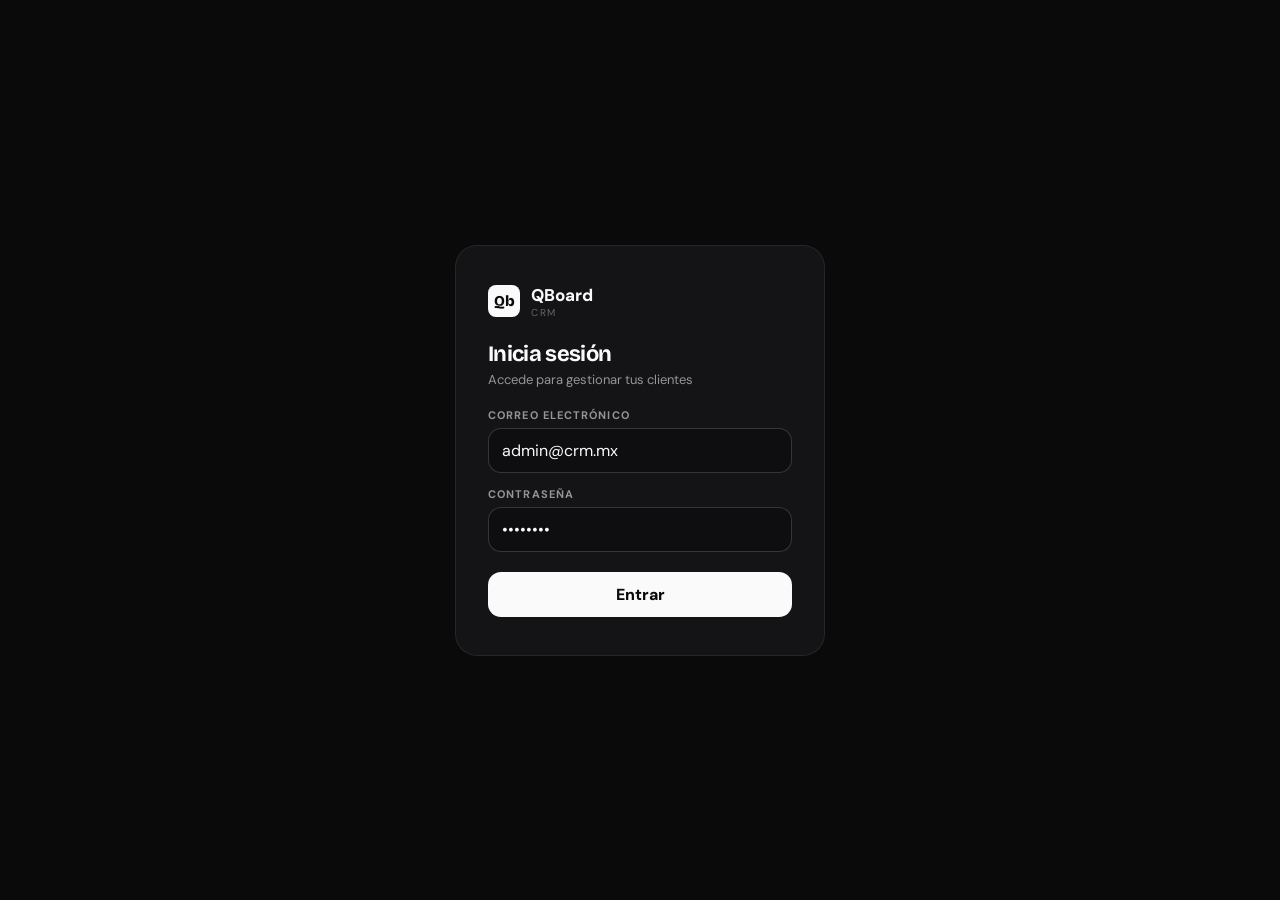
<file: index.html>
<!doctype html>
<html lang="es">
<head>
  <meta charset="utf-8">
  <meta name="viewport" content="width=device-width, initial-scale=1">
  <title>QBoard CRM</title>
  <link rel="preconnect" href="https://fonts.googleapis.com">
  <link rel="preconnect" href="https://fonts.gstatic.com" crossorigin>
  <link rel="stylesheet" href="https://fonts.googleapis.com/css2?family=Bricolage+Grotesque:opsz,wght@12..96,700;12..96,800&family=DM+Sans:wght@400;500;600;700;800&display=swap">
  <link rel="stylesheet" href="estilo.css">
</head>
<body>
  <div class="app">
    <!-- Sidebar -->
    <aside class="side">
      <div class="brand">
        <div class="qb"><b>Qb</b></div>
        <div class="t"><b>QBoard</b><small>CRM</small></div>
      </div>
      <a data-vista="dashboard" class="activo">Dashboard</a>
      <a data-vista="clientes">Clientes</a>
      <a data-vista="actividad">Mi actividad</a>
      <a data-vista="reportes">Reportes</a>
      <a class="salir" id="salir">Cerrar sesión</a>
    </aside>

    <!-- Main -->
    <div class="main">
      <div class="top">
        <div class="user" id="topTitulo" style="color:var(--ink);font-weight:600">Dashboard</div>
        <div class="user"><span id="uNombre">Admin</span><span class="av" id="uAvatar">A</span></div>
      </div>
      <div class="content">
        <div id="vista-dashboard"></div>
        <div id="vista-clientes" class="oculto"></div>
        <div id="vista-detalle" class="oculto"></div>
        <div id="vista-actividad" class="oculto"></div>
        <div id="vista-reportes" class="oculto"></div>
      </div>
    </div>
  </div>

  <div id="modal-root"></div>
  <script src="app.js"></script>
</body>
</html>
</file>
<file: estilo.css>
/* CRM — identidad QBoard (negro/blanco, DM Sans, minimalista) */
:root{
  --bg:#0a0a0a; --card:#141416; --card2:#1b1c20; --hover:#202126;
  --ink:#fafafa; --muted:rgba(255,255,255,.55); --faint:rgba(255,255,255,.35);
  --line:rgba(255,255,255,.08); --line2:rgba(255,255,255,.16);
  --primary:#fafafa; --primary-ink:#0a0a0a;
  /* colores de estado (discretos sobre oscuro) */
  --azul:#60a5fa; --verde:#4ade80; --morado:#a78bfa; --naranja:#fbbf24; --rojo:#f87171;
}
*{box-sizing:border-box;margin:0;padding:0}
body{font-family:"DM Sans",system-ui,-apple-system,sans-serif;background:var(--bg);color:var(--ink)}
button{font:inherit;cursor:pointer}
input,select,textarea{font:inherit}
.oculto{display:none!important}
.display{font-family:"Bricolage Grotesque","DM Sans",sans-serif;letter-spacing:-.02em}

/* logo Qb */
.qb{width:32px;height:32px;border-radius:8px;background:var(--ink);display:flex;align-items:center;justify-content:center;flex-shrink:0}
.qb b{color:var(--bg);font-weight:800;font-size:15px;font-family:"Bricolage Grotesque",sans-serif}

/* ---------- LOGIN ---------- */
.login-wrap{min-height:100vh;display:flex;align-items:center;justify-content:center;background:var(--bg);padding:20px}
.login-card{background:var(--card);border:1px solid var(--line);border-radius:22px;padding:38px 32px;width:370px}
.brand{display:flex;align-items:center;gap:11px}
.brand .t b{font-size:17px;font-weight:800} .brand .t small{display:block;font-size:10px;letter-spacing:.16em;color:var(--faint);text-transform:uppercase}
.login-card h2{font-family:"Bricolage Grotesque",sans-serif;font-size:22px;letter-spacing:-.03em;margin:22px 0 4px}
.login-card .sub{color:var(--muted);font-size:13px;margin-bottom:20px}
label{display:block;font-size:11px;font-weight:700;text-transform:uppercase;letter-spacing:.1em;color:var(--muted);margin:14px 0 6px}
input,select,textarea{width:100%;padding:11px 13px;border:1px solid var(--line2);border-radius:13px;background:#0e0e10;color:var(--ink)}
input:focus,select:focus,textarea:focus{outline:none;border-color:rgba(255,255,255,.4)}
.btn{background:var(--primary);color:var(--primary-ink);border:none;border-radius:13px;padding:12px 16px;font-weight:800;width:100%;margin-top:20px}
.btn:hover{opacity:.9}
.btn.sm{width:auto;padding:9px 15px;margin:0;font-size:13px}
.btn.ghost{background:transparent;color:var(--ink);border:1px solid var(--line2)}
.err{color:var(--rojo);font-size:13px;margin-top:12px;text-align:center}

/* ---------- LAYOUT ---------- */
.app{display:flex;min-height:100vh}
.side{width:224px;background:#0c0c0e;border-right:1px solid var(--line);flex-shrink:0;padding:16px 12px;display:flex;flex-direction:column;gap:3px}
.side .brand{margin:6px 8px 22px}
.side a{display:flex;align-items:center;gap:11px;padding:10px 12px;border-radius:11px;color:var(--muted);text-decoration:none;font-size:14px;font-weight:600}
.side a:hover{background:var(--hover);color:var(--ink)}
.side a.activo{background:rgba(255,255,255,.1);color:var(--ink)}
.side .salir{margin-top:auto;color:var(--faint)}
.main{flex:1;display:flex;flex-direction:column;min-width:0}
.top{border-bottom:1px solid var(--line);padding:0 26px;height:60px;display:flex;align-items:center;justify-content:space-between}
.top .user{font-size:13px;color:var(--muted);display:flex;align-items:center;gap:9px}
.top .av{width:28px;height:28px;border-radius:50%;background:var(--card2);display:flex;align-items:center;justify-content:center;font-size:12px;font-weight:700}
.content{padding:26px;flex:1;max-width:1100px}
h1{font-family:"Bricolage Grotesque",sans-serif;font-size:24px;letter-spacing:-.03em;margin-bottom:3px}
.sub{color:var(--muted);font-size:13px;margin-bottom:20px}

/* KPIs */
.kpis{display:grid;grid-template-columns:repeat(4,1fr);gap:13px;margin-bottom:16px}
@media(max-width:900px){.kpis{grid-template-columns:repeat(2,1fr)}}
.kpi{background:var(--card);border:1px solid var(--line);border-radius:15px;padding:16px}
.kpi .lbl{font-size:12px;color:var(--muted)}
.kpi .num{font-family:"Bricolage Grotesque",sans-serif;font-size:30px;font-weight:800;margin:5px 0;letter-spacing:-.02em}
.kpi .num.v{color:var(--verde)} .kpi .num.n{color:var(--naranja)}
.kpi .foot{font-size:11px;color:var(--faint)}
.grid2{display:grid;grid-template-columns:1fr 1fr;gap:13px}
@media(max-width:900px){.grid2{grid-template-columns:1fr}}
.card{background:var(--card);border:1px solid var(--line);border-radius:15px;padding:18px}
.card h3{font-size:14px;margin-bottom:15px;font-weight:700}

/* barra de acciones + tabla */
.barra{display:flex;gap:10px;align-items:center;margin-bottom:15px;flex-wrap:wrap}
.barra input{width:280px} .barra select{width:180px} .barra .sp{flex:1}
table{width:100%;border-collapse:collapse;font-size:13.5px}
th,td{text-align:left;padding:11px 12px;border-bottom:1px solid var(--line)}
th{color:var(--faint);font-size:11px;text-transform:uppercase;letter-spacing:.05em}
tbody tr:hover{background:var(--hover)}
.acc{color:var(--faint);cursor:pointer;margin-right:10px}.acc:hover{color:var(--ink)}

.pill{display:inline-block;padding:3px 10px;border-radius:999px;font-size:12px;font-weight:700}
.e-Prospecto{background:rgba(96,165,250,.14);color:var(--azul)}
.e-Activo{background:rgba(74,222,128,.14);color:var(--verde)}
.e-Frecuente{background:rgba(167,139,250,.16);color:var(--morado)}
.e-Inactivo{background:rgba(255,255,255,.08);color:var(--faint)}
.st-activo{color:var(--verde);font-weight:600}.st-inactivo{color:var(--naranja);font-weight:600}

/* gráficas */
.charts{display:flex;gap:22px;align-items:center}
.donut{width:150px;height:150px;border-radius:50%;flex-shrink:0}
.donut .hole{width:150px;height:150px;border-radius:50%;display:flex;align-items:center;justify-content:center}
.legend{display:flex;flex-direction:column;gap:9px;font-size:13px;color:var(--muted)}
.legend i{display:inline-block;width:10px;height:10px;border-radius:3px;margin-right:9px}
.bars{display:flex;align-items:flex-end;gap:20px;height:150px;padding:0 6px}
.bars .b{flex:1;display:flex;flex-direction:column;align-items:center;gap:7px;height:100%;justify-content:flex-end}
.bars .b .barra-v{width:66%;border-radius:7px 7px 0 0;min-height:3px}
.bars .b small{font-size:11px;color:var(--muted)}
.riesgo{display:flex;flex-direction:column}
.riesgo .r{display:flex;justify-content:space-between;padding:10px 0;border-bottom:1px solid var(--line);font-size:13px}
.riesgo .r small{color:var(--naranja)}

/* modal */
.modal-bg{position:fixed;inset:0;background:rgba(0,0,0,.6);display:flex;align-items:center;justify-content:center;z-index:50;padding:16px}
.modal{background:var(--card);border:1px solid var(--line2);border-radius:18px;padding:22px;width:430px;max-width:100%;max-height:90vh;overflow:auto}
.modal h3{font-family:"Bricolage Grotesque",sans-serif;font-size:18px;letter-spacing:-.02em;margin-bottom:14px}
.modal .row{display:flex;gap:10px}.modal .row>*{flex:1}
.modal .actions{display:flex;gap:10px;justify-content:flex-end;margin-top:20px}

/* timeline + detalle */
.tl .item{display:flex;gap:12px;padding:13px 0;border-bottom:1px solid var(--line)}
.tl .ic{width:34px;height:34px;border-radius:50%;flex-shrink:0;display:flex;align-items:center;justify-content:center;font-size:13px;font-weight:700;color:#0a0a0a}
.ic-llamada{background:var(--verde)}.ic-correo{background:var(--azul)}.ic-reunion{background:var(--morado)}
.tl .item .txt{flex:1}.tl .item .txt b{font-size:14px}.tl .item .txt p{font-size:13px;color:var(--muted);margin-top:2px}
.tl .item .fecha{font-size:12px;color:var(--faint);white-space:nowrap}
.detalle-info{display:grid;grid-template-columns:1fr 1fr;gap:13px 20px;font-size:14px}
.detalle-info .lbl{color:var(--faint);font-size:12px;margin-bottom:2px}
.volver{color:var(--muted);font-size:13px;cursor:pointer;margin-bottom:12px;display:inline-block}
.volver:hover{color:var(--ink)}
</file>
